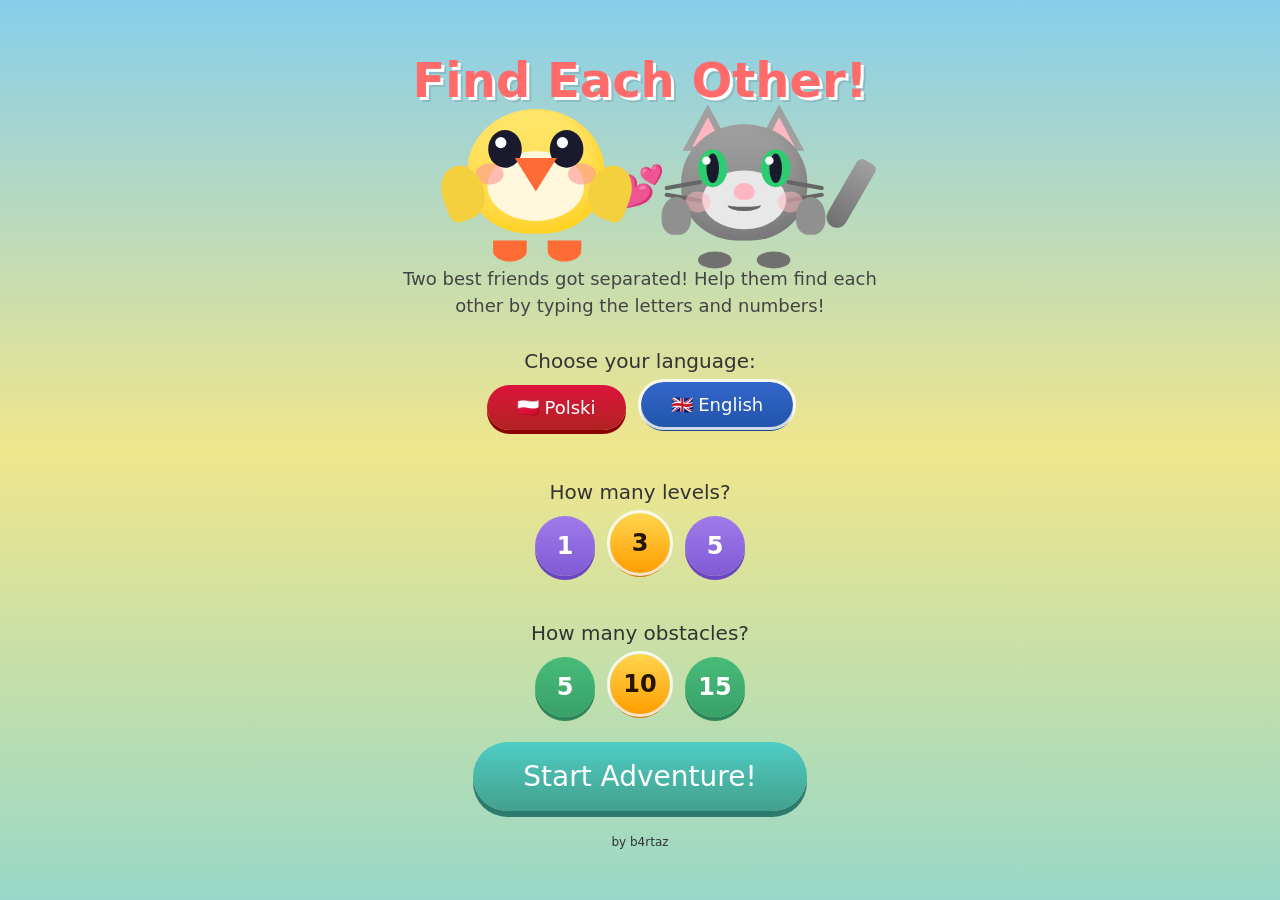
<file: find-each-other/index.html>
<!DOCTYPE html>
<html lang="en">
<head>
    <meta charset="UTF-8">
    <meta name="viewport" content="width=device-width, initial-scale=1.0, maximum-scale=1.0, user-scalable=no">
    <title>🔍 Find Each Other - Keyboard Adventure!</title>
    <link rel="stylesheet" href="./css.css" />
</head>
<body>
    <!-- Start Screen -->
    <div class="start-screen" id="startScreen">
        <h1>Find Each Other!</h1>
        <div class="characters-preview">
            <div class="character-icon chick-icon">
                <div class="chick preview-chick">
                    <div class="chick-body">
                        <div class="chick-belly"></div>
                        <div class="chick-eye left"></div>
                        <div class="chick-eye right"></div>
                        <div class="chick-beak"></div>
                        <div class="chick-cheek left"></div>
                        <div class="chick-cheek right"></div>
                    </div>
                    <div class="chick-wing left"></div>
                    <div class="chick-wing right"></div>
                    <div class="chick-feet">
                        <div class="chick-foot"></div>
                        <div class="chick-foot"></div>
                    </div>
                </div>
            </div>
            <span class="heart-icon">💕</span>
            <div class="character-icon cat-icon">
                <div class="cat preview-cat">
                    <div class="cat-ear left"></div>
                    <div class="cat-ear right"></div>
                    <div class="cat-body">
                        <div class="cat-belly"></div>
                        <div class="cat-eye left"></div>
                        <div class="cat-eye right"></div>
                        <div class="cat-nose"></div>
                        <div class="cat-mouth"></div>
                        <div class="cat-whisker left top"></div>
                        <div class="cat-whisker left bottom"></div>
                        <div class="cat-whisker right top"></div>
                        <div class="cat-whisker right bottom"></div>
                        <div class="cat-cheek left"></div>
                        <div class="cat-cheek right"></div>
                    </div>
                    <div class="cat-paw left"></div>
                    <div class="cat-paw right"></div>
                    <div class="cat-feet">
                        <div class="cat-foot"></div>
                        <div class="cat-foot"></div>
                    </div>
                    <div class="cat-tail"></div>
                </div>
            </div>
        </div>
        <p class="story-text" id="storyText">Two best friends got separated! Help them find each other by typing the letters and numbers!</p>
        
        <p id="startLangLabel" style="font-size: 20px; color: #333; margin-bottom: 12px;">Choose your language:</p>
        <div class="language-buttons">
            <button class="lang-btn polish" id="langPolish" onclick="selectLanguage('polish')">🇵🇱 Polski</button>
            <button class="lang-btn english" id="langEnglish" onclick="selectLanguage('english')">🇬🇧 English</button>
        </div>
        
        <p id="startLevelsLabel" style="font-size: 20px; color: #333; margin: 20px 0 12px;">How many levels?</p>
        <div class="level-buttons">
            <button class="level-btn" data-levels="1" onclick="selectLevels(1)">1</button>
            <button class="level-btn active" data-levels="3" onclick="selectLevels(3)">3</button>
            <button class="level-btn" data-levels="5" onclick="selectLevels(5)">5</button>
        </div>
        
        <p id="startObstaclesLabel" style="font-size: 20px; color: #333; margin: 20px 0 12px;">How many obstacles?</p>
        <div class="obstacle-buttons">
            <button class="obstacle-btn" data-obstacles="5" onclick="selectObstacles(5)">5</button>
            <button class="obstacle-btn active" data-obstacles="10" onclick="selectObstacles(10)">10</button>
            <button class="obstacle-btn" data-obstacles="15" onclick="selectObstacles(15)">15</button>
        </div>
        
        <button class="start-btn" id="startBtn" onclick="startGame()">Start Adventure!</button>
        <p style="font-size: 12px; color: #333; margin-top: 24px;">by b4rtaz</p>
    </div>

    <!-- Game Screen -->
    <div class="game-container" id="gameContainer">
        <!-- Sky background -->
        <div class="sky"></div>
        
        <!-- Progress bar at top -->
        <div class="game-header">
            <div class="player-info">
                <span class="current-player-icon" id="currentPlayerIcon">🐥</span>
                <span class="player-name" id="playerName">Chick</span>
            </div>
            <div class="level-info">
                <span id="levelLabel">Level</span>: <span id="currentLevel">1</span>/<span id="totalLevels">3</span>
            </div>
            <div class="progress-bar-container">
                <div class="progress-bar" id="progressBar"></div>
            </div>
        </div>

        <!-- Game world -->
        <div class="game-world" id="gameWorld">
            <!-- Parallax backgrounds -->
            <div class="parallax-bg-far" id="parallaxBgFar">
                <div class="cloud cloud1">☁️</div>
                <div class="cloud cloud2">☁️</div>
                <div class="cloud cloud3">⛅</div>
                <div class="cloud cloud4">☁️</div>
                <div class="cloud cloud5">☁️</div>
                <div class="mountain mountain1">🏔️</div>
                <div class="mountain mountain2">⛰️</div>
                <div class="mountain mountain3">🏔️</div>
            </div>
            <div class="parallax-bg" id="parallaxBg">
                <div class="tree tree1">🌲</div>
                <div class="tree tree2">🌳</div>
                <div class="tree tree3">🌲</div>
                <div class="tree tree4">🌳</div>
                <div class="tree tree5">🌲</div>
                <div class="tree tree6">🌳</div>
                <div class="tree tree7">🌲</div>
                <div class="tree tree8">🌳</div>
                <div class="bush bush1">🌿</div>
                <div class="bush bush2">🌿</div>
                <div class="bush bush3">🌿</div>
                <div class="bush bush4">🌿</div>
            </div>
            
            <!-- Ground with scrolling -->
            <div class="ground">
                <div class="ground-scroll" id="groundScroll">
                    <div class="grass-patch"></div>
                </div>
            </div>
            
            <!-- Character -->
            <div class="character" id="character">
                <div class="character-sprite chick-sprite" id="characterSprite">
                    <div class="chick">
                        <div class="chick-body">
                            <div class="chick-belly"></div>
                            <div class="chick-eye left"></div>
                            <div class="chick-eye right"></div>
                            <div class="chick-beak"></div>
                            <div class="chick-cheek left"></div>
                            <div class="chick-cheek right"></div>
                        </div>
                        <div class="chick-wing left"></div>
                        <div class="chick-wing right"></div>
                        <div class="chick-feet">
                            <div class="chick-foot"></div>
                            <div class="chick-foot"></div>
                        </div>
                    </div>
                </div>
                <div class="character-sprite cat-sprite" id="characterSpriteCat" style="display: none;">
                    <div class="cat">
                        <div class="cat-ear left"></div>
                        <div class="cat-ear right"></div>
                        <div class="cat-body">
                            <div class="cat-belly"></div>
                            <div class="cat-eye left"></div>
                            <div class="cat-eye right"></div>
                            <div class="cat-nose"></div>
                            <div class="cat-mouth"></div>
                            <div class="cat-whisker left top"></div>
                            <div class="cat-whisker left bottom"></div>
                            <div class="cat-whisker right top"></div>
                            <div class="cat-whisker right bottom"></div>
                            <div class="cat-cheek left"></div>
                            <div class="cat-cheek right"></div>
                        </div>
                        <div class="cat-paw left"></div>
                        <div class="cat-paw right"></div>
                        <div class="cat-feet">
                            <div class="cat-foot"></div>
                            <div class="cat-foot"></div>
                        </div>
                        <div class="cat-tail"></div>
                    </div>
                </div>
            </div>
            
            <!-- Obstacle -->
            <div class="obstacle" id="obstacle">
                <div class="obstacle-letter" id="obstacleLetter">A</div>
            </div>
            
            <!-- Goal flag -->
            <div class="goal-flag" id="goalFlag">
                <div class="flag-sprite">
                    <div class="flag-pole"></div>
                    <div class="flag-banner">
                        <div class="flag-star"></div>
                    </div>
                </div>
            </div>
        </div>

        <!-- Current key display -->
        <div class="current-key-display" id="currentKeyDisplay">
            <span id="currentKeyLabel">Press:</span>
            <span class="current-key" id="currentKey">A</span>
        </div>
    </div>

    <!-- Level Complete Screen -->
    <div class="level-complete-screen" id="levelCompleteScreen">
        <div class="level-complete-card">
            <div class="level-complete-title" id="levelCompleteTitle">🎉 Level Complete! 🎉</div>
            <div class="level-complete-character" id="levelCompleteCharacter">🐥</div>
            <p id="levelCompleteMessage">Great job! Ready for the next level?</p>
            <button class="continue-btn" id="continueBtn" onclick="continueGame()">Continue</button>
        </div>
    </div>

    <!-- Player Switch Screen -->
    <div class="player-switch-screen" id="playerSwitchScreen">
        <div class="player-switch-card">
            <div class="player-switch-title" id="playerSwitchTitle">🔄 Switch Players! 🔄</div>
            <div class="player-switch-characters">
                <span class="switch-char done" id="switchChar1">🐥</span>
                <span class="switch-arrow">➡️</span>
                <span class="switch-char next" id="switchChar2">🐱</span>
            </div>
            <p id="playerSwitchMessage">Now it's Cat's turn to find Chick!</p>
            <button class="continue-btn" onclick="startNextPlayer()">Let's Go!</button>
        </div>
    </div>

    <!-- Reunion Screen -->
    <div class="reunion-screen" id="reunionScreen">
        <div class="reunion-background"></div>
        <div class="reunion-content">
            <div class="reunion-title" id="reunionTitle">🎊 REUNITED! 🎊</div>
            <div class="reunion-characters" id="reunionCharacters">
                <div class="reunion-char chick" id="reunionChick">
                    <div class="chick reunion-chick">
                        <div class="chick-body">
                            <div class="chick-belly"></div>
                            <div class="chick-eye left"></div>
                            <div class="chick-eye right"></div>
                            <div class="chick-beak"></div>
                            <div class="chick-cheek left"></div>
                            <div class="chick-cheek right"></div>
                        </div>
                        <div class="chick-wing left"></div>
                        <div class="chick-wing right"></div>
                        <div class="chick-feet">
                            <div class="chick-foot"></div>
                            <div class="chick-foot"></div>
                        </div>
                    </div>
                </div>
                <span class="reunion-hearts">💕</span>
                <div class="reunion-char cat" id="reunionCat">
                    <div class="cat reunion-cat">
                        <div class="cat-ear left"></div>
                        <div class="cat-ear right"></div>
                        <div class="cat-body">
                            <div class="cat-belly"></div>
                            <div class="cat-eye left"></div>
                            <div class="cat-eye right"></div>
                            <div class="cat-nose"></div>
                            <div class="cat-mouth"></div>
                            <div class="cat-whisker left top"></div>
                            <div class="cat-whisker left bottom"></div>
                            <div class="cat-whisker right top"></div>
                            <div class="cat-whisker right bottom"></div>
                            <div class="cat-cheek left"></div>
                            <div class="cat-cheek right"></div>
                        </div>
                        <div class="cat-paw left"></div>
                        <div class="cat-paw right"></div>
                        <div class="cat-feet">
                            <div class="cat-foot"></div>
                            <div class="cat-foot"></div>
                        </div>
                        <div class="cat-tail"></div>
                    </div>
                </div>
            </div>
            <p class="reunion-message" id="reunionMessage">The best friends found each other!</p>
            <button class="play-again-btn" onclick="restartGame()">Play Again!</button>
        </div>
        <div class="confetti-container" id="confettiContainer"></div>
    </div>

    <!-- Sound and controls -->
    <button class="sound-toggle" id="soundToggle" onclick="toggleSound()">🔊 Sound ON</button>
    <button class="home-button" id="homeButton" onclick="goHome()">🏠 Menu</button>
    <button class="keyboard-toggle" id="keyboardToggle" onclick="toggleKeyboard()">⌨️ Show Keyboard</button>

    <!-- On-screen keyboard -->
    <div class="on-screen-keyboard" id="onScreenKeyboard"></div>

    <script src="./script.js"></script>
</body>
</html>
</file>
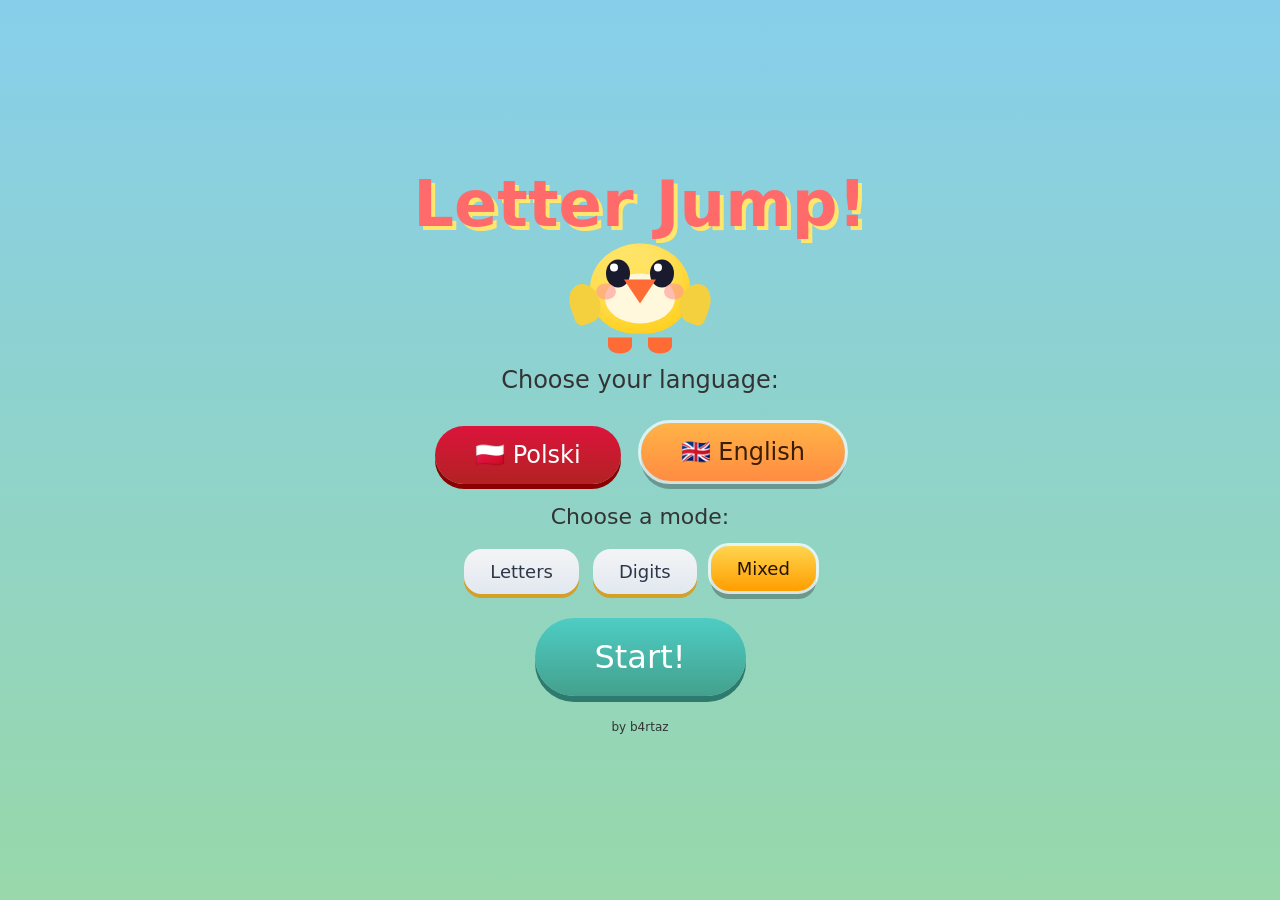
<file: letter-jump/index.html>
<!DOCTYPE html>
<html lang="en">
<head>
    <meta charset="UTF-8">
    <meta name="viewport" content="width=device-width, initial-scale=1.0, maximum-scale=1.0, user-scalable=no">
    <title>🐤 Letter Jump - Learn to Type!</title>
    <link rel="stylesheet" href="./css.css" />
</head>
<body>
    <div class="start-screen" id="startScreen">
        <h1>Letter Jump!</h1>
        <div class="chick" style="transform: scale(2); margin-bottom: 40px;">
            <div class="chick-body">
                <div class="chick-belly"></div>
                <div class="chick-eye left"></div>
                <div class="chick-eye right"></div>
                <div class="chick-beak"></div>
                <div class="chick-cheek left"></div>
                <div class="chick-cheek right"></div>
            </div>
            <div class="chick-wing left"></div>
            <div class="chick-wing right"></div>
            <div class="chick-feet">
                <div class="chick-foot"></div>
                <div class="chick-foot"></div>
            </div>
        </div>
        <p id="startLangLabel" style="font-size: 24px; color: #333; margin-bottom: 12px;">Choose your language:</p>
        <div class="language-buttons">
            <button class="lang-btn polish" id="langPolish" onclick="selectLanguage('polish')">🇵🇱 Polski</button>
            <button class="lang-btn english" id="langEnglish" onclick="selectLanguage('english')">🇬🇧 English</button>
        </div>
        <p id="startModeLabel" style="font-size: 22px; color: #333; margin: 20px 0 12px;">Choose a mode:</p>
        <div class="mode-buttons">
            <button class="mode-btn" id="modeLetters" onclick="selectMode('letters')">Letters</button>
            <button class="mode-btn" id="modeDigits" onclick="selectMode('digits')">Digits</button>
            <button class="mode-btn" id="modeMixed" onclick="selectMode('mixed')">Mixed</button>
        </div>
        <button class="start-btn" id="startBtn" onclick="startGame()">Start!</button>
        <p style="font-size: 12px; color: #333; margin-top: 24px;">by b4rtaz</p>
    </div>

    <div class="sky-background" id="skyBg"></div>
    
    <!-- Hidden input for mobile keyboard -->
    <input type="text" class="mobile-input" id="mobileInput" autocomplete="off" autocorrect="off" autocapitalize="characters" spellcheck="false">
    
    <button class="sound-toggle" id="soundToggle" onclick="toggleSound()">🔊 Sound ON</button>
    <button class="keyboard-toggle" id="keyboardToggle" onclick="toggleKeyboard()">⌨️ Show Keyboard</button>
    <button class="home-button" id="homeButton" onclick="goHome()">🏠 Menu</button>
    <div class="level-indicator"><span id="levelLabel">Word</span>: <span id="level">1</span>/<span id="levelTotal">10</span></div>
    
    <div class="height-meter">
        <div class="height-fill" id="heightFill"></div>
    </div>

    <div class="game-container" id="gameContainer">
        <div class="word-display" id="wordDisplay"></div>
    </div>

    <div class="celebration" id="celebration">⭐ GREAT! ⭐</div>
    <div class="confetti-screen" id="confettiScreen"></div>
    
    <div class="instructions" id="instructionsText">Type the highlighted letter!</div>
    <div class="tap-hint" id="tapHint">👆 Tap here to type!</div>
    <div class="on-screen-keyboard" id="onScreenKeyboard"></div>
    <div class="finish-screen" id="finishScreen">
        <div class="finish-card">
            <div class="finish-title" id="finishTitle">🎉 GREAT JOB! 🎉</div>
            <button class="finish-button" onclick="restartGame()">Play Again</button>
        </div>
    </div>

    <script src="./script.js"></script>
</body>
</html>
</file>
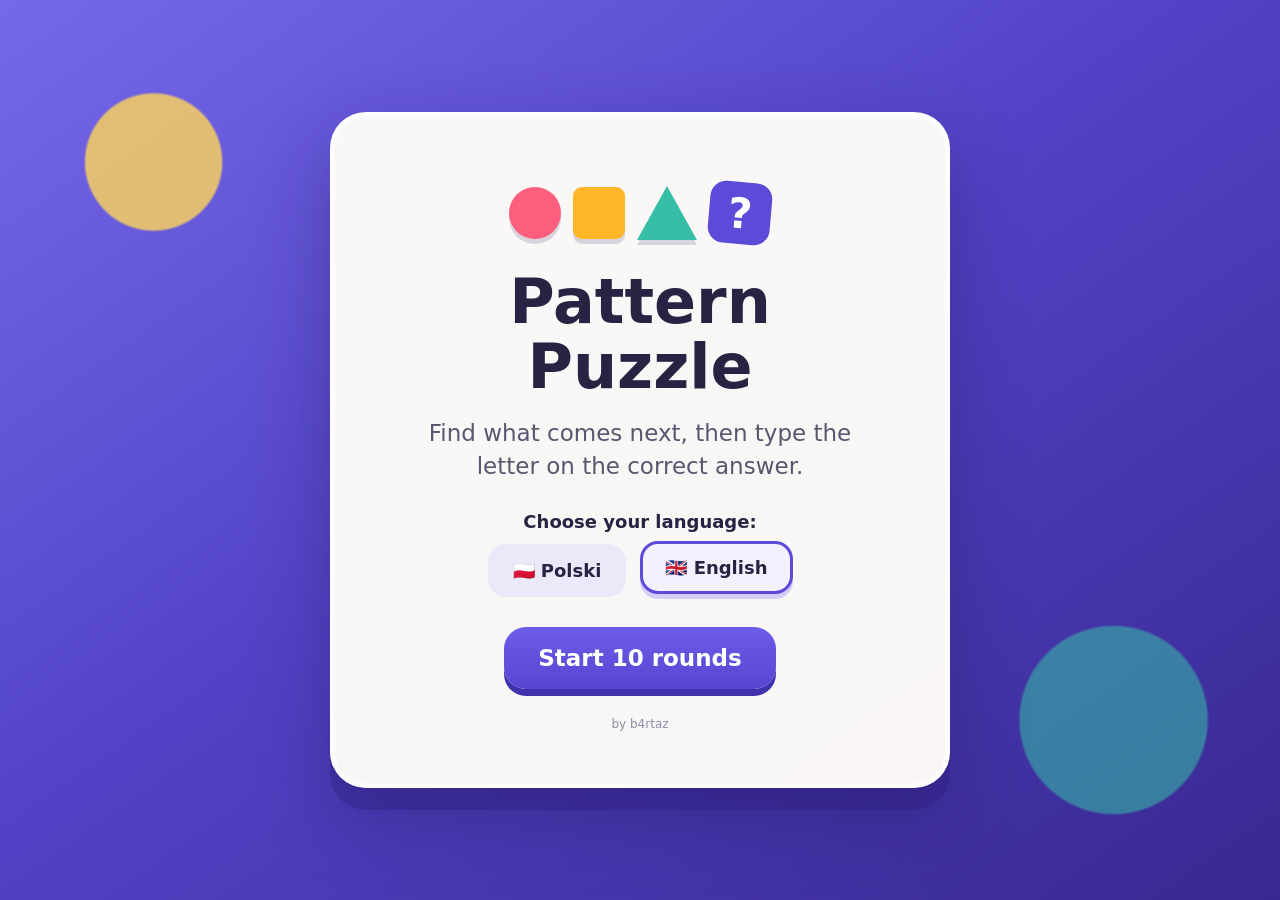
<file: pattern-puzzle/index.html>
<!DOCTYPE html>
<html lang="en">
<head>
    <meta charset="UTF-8">
    <meta name="viewport" content="width=device-width, initial-scale=1.0, maximum-scale=1.0, user-scalable=no">
    <meta name="theme-color" content="#5b4bd8">
    <title>Pattern Puzzle - Think and Type!</title>
    <link rel="stylesheet" href="./css.css">
</head>
<body>
    <main>
        <section class="screen start-screen" id="startScreen">
            <div class="start-card">
                <div class="logo" aria-hidden="true">
                    <span class="logo-shape circle"></span>
                    <span class="logo-shape square"></span>
                    <span class="logo-shape triangle"></span>
                    <span class="logo-question">?</span>
                </div>
                <h1 id="gameTitle">Pattern Puzzle</h1>
                <p class="intro" id="gameIntro">Find what comes next, then type the letter on the correct answer.</p>

                <p class="section-label" id="languageLabel">Choose your language:</p>
                <div class="language-buttons">
                    <button class="lang-btn polish" id="langPolish" type="button">🇵🇱 Polski</button>
                    <button class="lang-btn english" id="langEnglish" type="button">🇬🇧 English</button>
                </div>

                <button class="primary-button" id="startButton" type="button">Start 10 rounds</button>
                <p class="credit">by b4rtaz</p>
            </div>
        </section>

        <section class="screen game-screen" id="gameScreen" hidden>
            <header class="game-header">
                <div class="progress-copy"><span id="roundLabel">Round</span> <strong id="roundNumber">1</strong>/<span id="roundTotal">10</span></div>
                <div class="progress-track" aria-hidden="true"><div class="progress-fill" id="progressFill"></div></div>
                <button class="small-button sound-button" id="soundButton" type="button">🔊 Sound on</button>
                <button class="small-button menu-button" id="menuButton" type="button">⌂ Menu</button>
            </header>

            <div class="game-content">
                <h2 id="questionText">What comes next?</h2>
                <p class="keyboard-hint" id="keyboardHint">Type the letter on the correct card</p>

                <div class="sequence-row" id="sequenceRow" aria-label="Pattern sequence"></div>
                <div class="connector" aria-hidden="true">↓</div>
                <div class="answers-row" id="answersRow" aria-label="Answer choices"></div>
                <div class="feedback" id="feedback" aria-live="polite"></div>
            </div>
        </section>

        <section class="screen finish-screen" id="finishScreen" hidden>
            <div class="finish-card">
                <div class="finish-stars" aria-hidden="true">⭐ 🧠 ⭐</div>
                <h1 id="finishTitle">Great thinking!</h1>
                <p class="score-line"><strong id="scoreValue">10</strong><span id="scoreOutOf">/10 correct on the first try</span></p>
                <div class="summary-grid">
                    <div class="summary-item">
                        <span class="summary-icon">🎯</span>
                        <strong id="accuracyValue">100%</strong>
                        <span id="accuracyLabel">Accuracy</span>
                    </div>
                    <div class="summary-item">
                        <span class="summary-icon">⌨️</span>
                        <strong id="mistakesValue">0</strong>
                        <span id="mistakesLabel">Wrong keys</span>
                    </div>
                </div>
                <p class="finish-message" id="finishMessage">You spotted every pattern!</p>
                <button class="primary-button" id="restartButton" type="button">Play again</button>
                <button class="text-button" id="finishMenuButton" type="button">Back to menu</button>
            </div>
        </section>
    </main>

    <div class="confetti" id="confetti" aria-hidden="true"></div>

    <script src="./patterns.js"></script>
    <script src="./script.js"></script>
</body>
</html>
</file>
<file: find-each-other/css.css>
* {
    margin: 0;
    padding: 0;
    box-sizing: border-box;
}

body {
    font-family: 'Avenir Next Rounded', 'Avenir Next', 'Nunito', 'Helvetica Rounded', 'Trebuchet MS', 'Arial Rounded MT Bold', 'Comic Sans MS', system-ui, -apple-system, sans-serif;
    background: linear-gradient(180deg, #87CEEB 0%, #98D8C8 100%);
    min-height: 100vh;
    overflow: hidden;
}

/* Start Screen */
.start-screen {
    position: fixed;
    top: 0;
    left: 0;
    width: 100%;
    height: 100%;
    background: linear-gradient(180deg, #87CEEB 0%, #F0E68C 50%, #98D8C8 100%);
    display: flex;
    flex-direction: column;
    align-items: center;
    justify-content: center;
    z-index: 2000;
    padding: 20px;
}

.start-screen h1 {
    font-size: 48px;
    color: #FF6B6B;
    text-shadow: 3px 3px 0 #fff, 5px 5px 0 rgba(0,0,0,0.1);
    margin-bottom: 20px;
}

.characters-preview {
    display: flex;
    align-items: center;
    gap: 20px;
    margin-bottom: 20px;
}

.character-icon {
    animation: bounce 1s ease-in-out infinite;
}

.character-icon.chick-icon {
    animation-delay: 0s;
}

.character-icon.cat-icon {
    animation-delay: 0.3s;
}

/* Preview characters on start screen - larger size */
.preview-chick, .preview-cat {
    transform: scale(1.4);
}

.heart-icon {
    font-size: 40px;
    animation: pulse-heart 1s ease-in-out infinite;
}

@keyframes bounce {
    0%, 100% { transform: translateY(0); }
    50% { transform: translateY(-15px); }
}

@keyframes pulse-heart {
    0%, 100% { transform: scale(1); }
    50% { transform: scale(1.2); }
}

.story-text {
    font-size: 18px;
    color: #444;
    text-align: center;
    max-width: 500px;
    margin-bottom: 30px;
    line-height: 1.5;
}

.language-buttons {
    display: flex;
    gap: 15px;
    margin-bottom: 30px;
}

.lang-btn {
    background: linear-gradient(180deg, #FF6B6B 0%, #EE5A5A 100%);
    color: white;
    border: none;
    padding: 12px 30px;
    font-size: 18px;
    font-family: inherit;
    border-radius: 25px;
    cursor: pointer;
    box-shadow: 0 4px 0 #CC4444;
    transition: transform 0.1s, box-shadow 0.1s;
}

.lang-btn:hover {
    transform: translateY(-2px);
    box-shadow: 0 6px 0 #CC4444;
}

.lang-btn:active {
    transform: translateY(2px);
    box-shadow: 0 2px 0 #CC4444;
}

.lang-btn.polish {
    background: linear-gradient(180deg, #DC143C 0%, #B22222 100%);
    box-shadow: 0 4px 0 #8B0000;
}

.lang-btn.polish:hover {
    box-shadow: 0 6px 0 #8B0000;
}

.lang-btn.english {
    background: linear-gradient(180deg, #3366CC 0%, #2255AA 100%);
    box-shadow: 0 4px 0 #1A4488;
}

.lang-btn.english:hover {
    box-shadow: 0 6px 0 #1A4488;
}

.lang-btn.active {
    transform: translateY(-3px);
    outline: 3px solid rgba(255, 255, 255, 0.8);
}

/* Level Selection Buttons */
.level-buttons {
    display: flex;
    gap: 15px;
    margin-bottom: 25px;
}

.level-btn {
    width: 60px;
    height: 60px;
    border: none;
    border-radius: 50%;
    background: linear-gradient(180deg, #9f7aea 0%, #805ad5 100%);
    color: white;
    font-size: 24px;
    font-weight: bold;
    font-family: inherit;
    cursor: pointer;
    box-shadow: 0 4px 0 #6b46c1;
    transition: transform 0.1s, box-shadow 0.1s;
}

.level-btn:hover {
    transform: translateY(-2px);
    box-shadow: 0 6px 0 #6b46c1;
}

.level-btn:active {
    transform: translateY(2px);
    box-shadow: 0 2px 0 #6b46c1;
}

.level-btn.active {
    background: linear-gradient(180deg, #ffd54f 0%, #ff9e00 100%);
    color: #241400;
    box-shadow: 0 4px 0 #cc7a00;
    outline: 3px solid rgba(255, 255, 255, 0.8);
    transform: translateY(-3px);
}

/* Obstacle Selection Buttons */
.obstacle-buttons {
    display: flex;
    gap: 15px;
    margin-bottom: 25px;
}

.obstacle-btn {
    width: 60px;
    height: 60px;
    border: none;
    border-radius: 50%;
    background: linear-gradient(180deg, #48bb78 0%, #38a169 100%);
    color: white;
    font-size: 24px;
    font-weight: bold;
    font-family: inherit;
    cursor: pointer;
    box-shadow: 0 4px 0 #2f855a;
    transition: transform 0.1s, box-shadow 0.1s;
}

.obstacle-btn:hover {
    transform: translateY(-2px);
    box-shadow: 0 6px 0 #2f855a;
}

.obstacle-btn:active {
    transform: translateY(2px);
    box-shadow: 0 2px 0 #2f855a;
}

.obstacle-btn.active {
    background: linear-gradient(180deg, #ffd54f 0%, #ff9e00 100%);
    color: #241400;
    box-shadow: 0 4px 0 #cc7a00;
    outline: 3px solid rgba(255, 255, 255, 0.8);
    transform: translateY(-3px);
}

.start-btn {
    background: linear-gradient(180deg, #4ECDC4 0%, #44A08D 100%);
    color: white;
    border: none;
    padding: 18px 50px;
    font-size: 28px;
    font-family: inherit;
    border-radius: 40px;
    cursor: pointer;
    box-shadow: 0 6px 0 #2D7A6E;
    transition: transform 0.1s, box-shadow 0.1s;
}

.start-btn:hover {
    transform: translateY(-2px);
    box-shadow: 0 8px 0 #2D7A6E;
}

.start-btn:active {
    transform: translateY(2px);
    box-shadow: 0 4px 0 #2D7A6E;
}

/* Game Container */
.game-container {
    display: none;
    width: 100%;
    height: 100vh;
    position: relative;
    overflow: hidden;
}

.sky {
    position: absolute;
    top: 0;
    left: 0;
    width: 100%;
    height: 70%;
    background: linear-gradient(180deg, #87CEEB 0%, #B0E0E6 100%);
}

/* Game Header */
.game-header {
    position: fixed;
    top: 20px;
    left: 50%;
    transform: translateX(-50%);
    display: flex;
    align-items: center;
    gap: 20px;
    background: rgba(255, 255, 255, 0.95);
    padding: 12px 25px;
    border-radius: 30px;
    box-shadow: 0 5px 20px rgba(0, 0, 0, 0.15);
    z-index: 100;
}

.player-info {
    display: flex;
    align-items: center;
    gap: 10px;
}

.current-player-icon {
    font-size: 36px;
}

.player-name {
    font-size: 20px;
    font-weight: bold;
    color: #333;
}

.level-info {
    font-size: 18px;
    color: #666;
    font-weight: 500;
}

.progress-bar-container {
    width: 150px;
    height: 12px;
    background: #e0e0e0;
    border-radius: 6px;
    overflow: hidden;
}

.progress-bar {
    height: 100%;
    width: 0%;
    background: linear-gradient(90deg, #4ECDC4, #44A08D);
    border-radius: 6px;
    transition: width 0.3s ease;
}

/* Game World */
.game-world {
    position: absolute;
    bottom: 0;
    left: 0;
    width: 100%;
    height: 50%;
    min-height: 300px;
    overflow: hidden;
}

/* Parallax backgrounds */
.parallax-bg-far {
    position: absolute;
    top: 0;
    left: 0;
    width: 400%;
    height: 60%;
    transition: transform 0.1s linear;
}

.parallax-bg {
    position: absolute;
    top: 20%;
    left: 0;
    width: 400%;
    height: 50%;
    transition: transform 0.1s linear;
}

.cloud {
    position: absolute;
    font-size: 50px;
    opacity: 0.9;
}

.cloud1 { top: 5%; left: 5%; font-size: 60px; }
.cloud2 { top: 15%; left: 25%; font-size: 45px; }
.cloud3 { top: 8%; left: 45%; font-size: 55px; }
.cloud4 { top: 20%; left: 65%; font-size: 40px; }
.cloud5 { top: 10%; left: 85%; font-size: 50px; }

.mountain {
    position: absolute;
    bottom: 20%;
    font-size: 80px;
    opacity: 0.7;
}

.mountain1 { left: 10%; font-size: 100px; }
.mountain2 { left: 40%; font-size: 70px; }
.mountain3 { left: 70%; font-size: 90px; }

.tree {
    position: absolute;
    bottom: 0;
    font-size: 60px;
}

.tree1 { left: 5%; font-size: 70px; }
.tree2 { left: 15%; font-size: 55px; }
.tree3 { left: 30%; font-size: 65px; }
.tree4 { left: 45%; font-size: 50px; }
.tree5 { left: 55%; font-size: 70px; }
.tree6 { left: 70%; font-size: 55px; }
.tree7 { left: 82%; font-size: 65px; }
.tree8 { left: 95%; font-size: 60px; }

.bush {
    position: absolute;
    bottom: -5px;
    font-size: 35px;
}

.bush1 { left: 20%; }
.bush2 { left: 38%; }
.bush3 { left: 60%; }
.bush4 { left: 88%; }

.ground {
    position: absolute;
    bottom: 0;
    left: 0;
    width: 100%;
    height: 50%;
    background: linear-gradient(180deg, #90EE90 0%, #228B22 100%);
    border-top: 8px solid #32CD32;
    overflow: hidden;
}

.ground-scroll {
    position: absolute;
    top: 0;
    left: 0;
    width: 400%;
    height: 100%;
    transition: transform 0.1s linear;
}

.grass-patch {
    position: absolute;
    top: -12px;
    left: 0;
    width: 100%;
    height: 20px;
    background: repeating-linear-gradient(
        90deg,
        transparent,
        transparent 30px,
        rgba(34, 139, 34, 0.4) 30px,
        rgba(34, 139, 34, 0.4) 60px
    );
}

/* Character */
.character {
    position: absolute;
    bottom: 52%;
    left: 5%;
    transform: translateX(-50%);
    transition: left 0.1s linear;
    z-index: 20;
}

.character-sprite {
    filter: drop-shadow(2px 4px 4px rgba(0,0,0,0.3));
    transition: transform 0.1s ease;
    transform-origin: bottom center;
}

.character.walking .character-sprite {
    animation: walk 0.3s ease-in-out infinite;
}

@keyframes walk {
    0%, 100% { transform: translateY(0) rotate(-5deg); }
    50% { transform: translateY(-8px) rotate(5deg); }
}

/* Jumping animation - only vertical movement */
.character.jumping .character-sprite {
    animation: jump-over 0.7s ease-in-out;
}

@keyframes jump-over {
    0% { transform: translateY(0) scaleY(1) scaleX(1); }
    8% { transform: translateY(15px) scaleY(0.8) scaleX(1.15); }
    25% { transform: translateY(-100px) scaleY(1.1) scaleX(0.95); }
    40% { transform: translateY(-180px) scaleY(1.05) scaleX(0.95); }
    50% { transform: translateY(-190px) scaleY(1) scaleX(1); }
    60% { transform: translateY(-180px) scaleY(1.05) scaleX(0.95); }
    75% { transform: translateY(-100px) scaleY(1.1) scaleX(0.95); }
    92% { transform: translateY(10px) scaleY(0.85) scaleX(1.1); }
    100% { transform: translateY(0) scaleY(1) scaleX(1); }
}

/* Detailed Chick Character */
.chick {
    width: 117px;
    height: 108px;
    position: relative;
    animation: idle 0.5s infinite ease-in-out;
}

@keyframes idle {
    0%, 100% { transform: translateY(0); }
    50% { transform: translateY(-3px); }
}

.chick-body {
    width: 98px;
    height: 89px;
    background: linear-gradient(180deg, #FFE66D 0%, #FFD93D 100%);
    border-radius: 50% 50% 45% 45%;
    position: absolute;
    bottom: 20px;
    left: 9px;
    box-shadow: inset -5px -5px 10px rgba(255,200,0,0.5);
}

.chick-belly {
    width: 69px;
    height: 50px;
    background: #FFF8DC;
    border-radius: 50%;
    position: absolute;
    bottom: 9px;
    left: 50%;
    transform: translateX(-50%);
}

.chick-eye {
    width: 24px;
    height: 27px;
    background: #1a1a2e;
    border-radius: 50%;
    position: absolute;
    top: 15px;
}

.chick-eye::after {
    content: '';
    width: 8px;
    height: 8px;
    background: white;
    border-radius: 50%;
    position: absolute;
    top: 5px;
    left: 5px;
}

.chick-eye.left { left: 15px; }
.chick-eye.right { right: 15px; }

.chick-beak {
    width: 0;
    height: 0;
    border-left: 15px solid transparent;
    border-right: 15px solid transparent;
    border-top: 24px solid #FF6B35;
    position: absolute;
    top: 35px;
    left: 50%;
    transform: translateX(-50%);
}

.chick-wing {
    width: 30px;
    height: 39px;
    background: #F4D03F;
    border-radius: 50% 50% 50% 20%;
    position: absolute;
    bottom: 30px;
}

.chick-wing.left {
    left: -9px;
    transform: rotate(-20deg);
}

.chick-wing.right {
    right: -9px;
    transform: rotate(20deg) scaleX(-1);
}

.chick-feet {
    position: absolute;
    bottom: 0;
    left: 50%;
    transform: translateX(-50%);
    display: flex;
    gap: 15px;
}

.chick-foot {
    width: 24px;
    height: 15px;
    background: #FF6B35;
    border-radius: 0 0 50% 50%;
}

.chick-cheek {
    width: 20px;
    height: 15px;
    background: rgba(255, 150, 150, 0.6);
    border-radius: 50%;
    position: absolute;
    top: 39px;
}

.chick-cheek.left { left: 6px; }
.chick-cheek.right { right: 6px; }

/* Detailed Cat Character */
.cat {
    width: 117px;
    height: 117px;
    position: relative;
    animation: idle 0.5s infinite ease-in-out;
}

.cat-body {
    width: 90px;
    height: 83px;
    background: linear-gradient(180deg, #A0A0A0 0%, #808080 100%);
    border-radius: 50% 50% 45% 45%;
    position: absolute;
    bottom: 20px;
    left: 14px;
    box-shadow: inset -5px -5px 10px rgba(100,100,100,0.3);
}

.cat-belly {
    width: 60px;
    height: 42px;
    background: #E8E8E8;
    border-radius: 50%;
    position: absolute;
    bottom: 8px;
    left: 50%;
    transform: translateX(-50%);
}

.cat-ear {
    width: 0;
    height: 0;
    border-left: 18px solid transparent;
    border-right: 18px solid transparent;
    border-bottom: 33px solid #A0A0A0;
    position: absolute;
    top: 0;
}

.cat-ear::after {
    content: '';
    width: 0;
    height: 0;
    border-left: 11px solid transparent;
    border-right: 11px solid transparent;
    border-bottom: 21px solid #FFB6C1;
    position: absolute;
    top: 9px;
    left: -11px;
}

.cat-ear.left { left: 15px; }
.cat-ear.right { right: 15px; }

.cat-eye {
    width: 21px;
    height: 27px;
    background: #2ECC71;
    border-radius: 50%;
    position: absolute;
    top: 18px;
}

.cat-eye::before {
    content: '';
    width: 9px;
    height: 21px;
    background: #1a1a2e;
    border-radius: 50%;
    position: absolute;
    top: 3px;
    left: 6px;
}

.cat-eye::after {
    content: '';
    width: 6px;
    height: 6px;
    background: white;
    border-radius: 50%;
    position: absolute;
    top: 5px;
    left: 3px;
}

.cat-eye.left { left: 12px; }
.cat-eye.right { right: 12px; }

.cat-nose {
    width: 15px;
    height: 12px;
    background: #FFB6C1;
    border-radius: 50% 50% 40% 40%;
    position: absolute;
    top: 42px;
    left: 50%;
    transform: translateX(-50%);
}

.cat-mouth {
    width: 24px;
    height: 9px;
    border-bottom: 3px solid #666;
    border-radius: 0 0 50% 50%;
    position: absolute;
    top: 53px;
    left: 50%;
    transform: translateX(-50%);
}

.cat-whisker {
    width: 27px;
    height: 3px;
    background: #666;
    position: absolute;
    border-radius: 2px;
}

.cat-whisker.left.top { left: -12px; top: 42px; transform: rotate(-10deg); }
.cat-whisker.left.bottom { left: -12px; top: 51px; transform: rotate(10deg); }
.cat-whisker.right.top { right: -12px; top: 42px; transform: rotate(10deg); }
.cat-whisker.right.bottom { right: -12px; top: 51px; transform: rotate(-10deg); }

.cat-cheek {
    width: 18px;
    height: 15px;
    background: rgba(255, 182, 193, 0.5);
    border-radius: 50%;
    position: absolute;
    top: 48px;
}

.cat-cheek.left { left: 3px; }
.cat-cheek.right { right: 3px; }

.cat-paw {
    width: 21px;
    height: 27px;
    background: #909090;
    border-radius: 50% 50% 40% 40%;
    position: absolute;
    bottom: 24px;
}

.cat-paw.left { left: 0; }
.cat-paw.right { right: 0; }

.cat-feet {
    position: absolute;
    bottom: 0;
    left: 50%;
    transform: translateX(-50%);
    display: flex;
    gap: 18px;
}

.cat-foot {
    width: 24px;
    height: 12px;
    background: #707070;
    border-radius: 50%;
}

.cat-tail {
    width: 15px;
    height: 53px;
    background: linear-gradient(180deg, #A0A0A0 0%, #707070 100%);
    border-radius: 8px 8px 15px 15px;
    position: absolute;
    bottom: 30px;
    right: -12px;
    transform: rotate(30deg);
    transform-origin: bottom center;
    animation: tail-wag 0.8s ease-in-out infinite;
}

@keyframes tail-wag {
    0%, 100% { transform: rotate(30deg); }
    50% { transform: rotate(45deg); }
}

/* Obstacle */
.obstacle {
    position: absolute;
    bottom: 52%;
    left: 37%;
    transform: translateX(-50%);
    transition: left 0.1s linear;
    display: none;
    align-items: center;
    justify-content: center;
    z-index: 15;
}

.obstacle-letter {
    width: 137px;
    height: 137px;
    background: linear-gradient(135deg, #8B4513 0%, #654321 100%);
    border-radius: 20px;
    display: flex;
    align-items: center;
    justify-content: center;
    font-size: 71px;
    font-weight: bold;
    color: #FFF8DC;
    box-shadow: 0 12px 0 #3E2723, 0 15px 39px rgba(0,0,0,0.3);
    border: 8px solid #A0522D;
    transition: transform 0.2s ease, opacity 0.3s ease;
}

.obstacle.active .obstacle-letter {
    animation: obstacle-pulse 0.8s ease-in-out infinite;
    background: linear-gradient(135deg, #D2691E 0%, #8B4513 100%);
}

@keyframes obstacle-pulse {
    0%, 100% { transform: scale(1); }
    50% { transform: scale(1.1); }
}

.obstacle.wrong .obstacle-letter {
    animation: obstacle-shake 0.4s ease;
    background: linear-gradient(135deg, #FF6B6B 0%, #CC0000 100%);
}

@keyframes obstacle-shake {
    0%, 100% { transform: translateX(0); }
    25% { transform: translateX(-10px); }
    75% { transform: translateX(10px); }
}

.obstacle.destroyed .obstacle-letter {
    animation: obstacle-destroy 0.4s ease forwards;
}

@keyframes obstacle-destroy {
    0% { transform: scale(1); opacity: 1; }
    50% { transform: scale(1.3) rotate(15deg); opacity: 0.5; }
    100% { transform: scale(0) rotate(45deg); opacity: 0; }
}

/* Goal Flag */
.goal-flag {
    position: absolute;
    bottom: 52%;
    left: 100%;
    transition: left 0.1s linear;
    filter: drop-shadow(2px 4px 4px rgba(0,0,0,0.3));
    display: none;
    transform: translateX(-50%);
}

.flag-sprite {
    position: relative;
    width: 100px;
    height: 140px;
}

.flag-pole {
    position: absolute;
    bottom: 0;
    left: 50%;
    transform: translateX(-50%);
    width: 12px;
    height: 140px;
    background: linear-gradient(90deg, #8B4513 0%, #D2691E 50%, #8B4513 100%);
    border-radius: 6px;
    box-shadow: 2px 0 4px rgba(0,0,0,0.3);
}

.flag-pole::before {
    content: '';
    position: absolute;
    top: -8px;
    left: 50%;
    transform: translateX(-50%);
    width: 20px;
    height: 20px;
    background: linear-gradient(135deg, #FFD700 0%, #FFA500 100%);
    border-radius: 50%;
    box-shadow: 0 2px 4px rgba(0,0,0,0.3);
}

.flag-banner {
    position: absolute;
    top: 8px;
    left: 50%;
    margin-left: 6px;
    width: 70px;
    height: 50px;
    background: linear-gradient(135deg, #FF6B6B 0%, #EE4444 50%, #CC2222 100%);
    border-radius: 0 8px 8px 0;
    animation: flag-wave 1.5s ease-in-out infinite;
    transform-origin: left center;
    box-shadow: 2px 2px 6px rgba(0,0,0,0.3);
}

.flag-banner::before {
    content: '';
    position: absolute;
    top: 0;
    left: 0;
    right: 0;
    bottom: 0;
    background: linear-gradient(180deg, 
        rgba(255,255,255,0.3) 0%, 
        transparent 30%,
        transparent 70%,
        rgba(0,0,0,0.1) 100%);
    border-radius: 0 8px 8px 0;
}

.flag-star {
    position: absolute;
    top: 50%;
    left: 50%;
    transform: translate(-50%, -50%);
    width: 24px;
    height: 24px;
    background: #FFD700;
    clip-path: polygon(50% 0%, 61% 35%, 98% 35%, 68% 57%, 79% 91%, 50% 70%, 21% 91%, 32% 57%, 2% 35%, 39% 35%);
    filter: drop-shadow(1px 1px 2px rgba(0,0,0,0.3));
}

@keyframes flag-wave {
    0%, 100% { transform: rotate(-3deg) skewY(-2deg); }
    50% { transform: rotate(3deg) skewY(2deg); }
}

/* Current Key Display */
.current-key-display {
    position: fixed;
    bottom: 30px;
    left: 50%;
    transform: translateX(-50%);
    background: rgba(255, 255, 255, 0.95);
    padding: 20px 39px;
    border-radius: 33px;
    font-size: 31px;
    color: #333;
    box-shadow: 0 10px 33px rgba(0, 0, 0, 0.2);
    display: flex;
    align-items: center;
    gap: 20px;
    z-index: 100;
}

.current-key {
    background: linear-gradient(135deg, #f6ad55 0%, #ed8936 100%);
    color: white;
    padding: 13px 26px;
    border-radius: 20px;
    font-size: 42px;
    font-weight: bold;
    text-shadow: 2px 2px 4px rgba(0, 0, 0, 0.3);
    box-shadow: 0 5px 0 #c05621;
    min-width: 78px;
    text-align: center;
}

/* Level Complete Screen */
.level-complete-screen {
    position: fixed;
    top: 0;
    left: 0;
    width: 100%;
    height: 100%;
    background: rgba(0, 0, 0, 0.6);
    display: none;
    align-items: center;
    justify-content: center;
    z-index: 3000;
}

.level-complete-card {
    background: linear-gradient(180deg, #ffe27a 0%, #ffc94a 100%);
    border-radius: 30px;
    padding: 40px;
    text-align: center;
    box-shadow: 0 15px 40px rgba(0, 0, 0, 0.3);
    max-width: 400px;
    animation: pop-in 0.4s ease;
}

.level-complete-title {
    font-size: 32px;
    color: #5a3b00;
    margin-bottom: 20px;
}

.level-complete-character {
    font-size: 100px;
    margin-bottom: 20px;
    animation: bounce 0.6s ease infinite;
}

.level-complete-card p {
    font-size: 18px;
    color: #666;
    margin-bottom: 25px;
}

.continue-btn {
    background: linear-gradient(180deg, #4ECDC4 0%, #44A08D 100%);
    color: white;
    border: none;
    padding: 15px 40px;
    font-size: 22px;
    font-family: inherit;
    border-radius: 30px;
    cursor: pointer;
    box-shadow: 0 5px 0 #2D7A6E;
    transition: transform 0.1s, box-shadow 0.1s;
}

.continue-btn:hover {
    transform: translateY(-2px);
    box-shadow: 0 7px 0 #2D7A6E;
}

.continue-btn:active {
    transform: translateY(2px);
    box-shadow: 0 3px 0 #2D7A6E;
}

/* Player Switch Screen */
.player-switch-screen {
    position: fixed;
    top: 0;
    left: 0;
    width: 100%;
    height: 100%;
    background: linear-gradient(180deg, #667eea 0%, #764ba2 100%);
    display: none;
    align-items: center;
    justify-content: center;
    z-index: 3000;
}

.player-switch-card {
    background: rgba(255, 255, 255, 0.95);
    border-radius: 30px;
    padding: 50px;
    text-align: center;
    box-shadow: 0 15px 40px rgba(0, 0, 0, 0.3);
    max-width: 450px;
    animation: pop-in 0.4s ease;
}

.player-switch-title {
    font-size: 32px;
    color: #333;
    margin-bottom: 30px;
}

.player-switch-characters {
    display: flex;
    align-items: center;
    justify-content: center;
    gap: 20px;
    margin-bottom: 30px;
}

.switch-char {
    font-size: 80px;
}

.switch-char.done {
    opacity: 0.5;
    filter: grayscale(50%);
}

.switch-char.next {
    animation: bounce 0.6s ease infinite;
}

.switch-arrow {
    font-size: 40px;
}

.player-switch-card p {
    font-size: 20px;
    color: #555;
    margin-bottom: 30px;
}

/* Reunion Screen */
.reunion-screen {
    position: fixed;
    top: 0;
    left: 0;
    width: 100%;
    height: 100%;
    display: none;
    align-items: center;
    justify-content: center;
    z-index: 4000;
    overflow: hidden;
}

.reunion-background {
    position: absolute;
    top: 0;
    left: 0;
    width: 100%;
    height: 100%;
    background: linear-gradient(180deg, #FFB6C1 0%, #FF69B4 50%, #FFD700 100%);
    animation: rainbow-shift 3s ease-in-out infinite;
}

@keyframes rainbow-shift {
    0%, 100% { filter: hue-rotate(0deg); }
    50% { filter: hue-rotate(30deg); }
}

.reunion-content {
    position: relative;
    z-index: 10;
    text-align: center;
}

.reunion-title {
    font-size: 52px;
    color: white;
    text-shadow: 4px 4px 0 #FF6B6B, 6px 6px 0 rgba(0,0,0,0.2);
    margin-bottom: 30px;
    animation: title-bounce 0.5s ease infinite;
}

@keyframes title-bounce {
    0%, 100% { transform: scale(1); }
    50% { transform: scale(1.05); }
}

.reunion-characters {
    display: flex;
    align-items: center;
    justify-content: center;
    gap: 30px;
    margin-bottom: 30px;
}

.reunion-char {
    filter: drop-shadow(4px 6px 6px rgba(0,0,0,0.3));
}

/* Reunion screen sprites - larger size */
.reunion-chick, .reunion-cat {
    transform: scale(1.8);
}

.reunion-char.jumping {
    animation: jump-joy 0.5s ease infinite;
}

.reunion-char.chick.jumping {
    animation-delay: 0s;
}

.reunion-char.cat.jumping {
    animation-delay: 0.25s;
}

@keyframes jump-joy {
    0%, 100% { transform: translateY(0) rotate(-5deg); }
    50% { transform: translateY(-40px) rotate(5deg); }
}

.reunion-char.jumping .reunion-chick,
.reunion-char.jumping .reunion-cat {
    transform: scale(1.8);
    animation: none;
}

.reunion-hearts {
    font-size: 60px;
    animation: hearts-pulse 0.8s ease infinite;
}

@keyframes hearts-pulse {
    0%, 100% { transform: scale(1); opacity: 1; }
    50% { transform: scale(1.3); opacity: 0.8; }
}

.reunion-message {
    font-size: 28px;
    color: white;
    text-shadow: 2px 2px 4px rgba(0,0,0,0.3);
    margin-bottom: 40px;
}

.play-again-btn {
    background: linear-gradient(180deg, #4ECDC4 0%, #44A08D 100%);
    color: white;
    border: none;
    padding: 20px 50px;
    font-size: 26px;
    font-family: inherit;
    border-radius: 40px;
    cursor: pointer;
    box-shadow: 0 6px 0 #2D7A6E;
    transition: transform 0.1s, box-shadow 0.1s;
}

.play-again-btn:hover {
    transform: translateY(-2px);
    box-shadow: 0 8px 0 #2D7A6E;
}

.play-again-btn:active {
    transform: translateY(2px);
    box-shadow: 0 4px 0 #2D7A6E;
}

/* Confetti */
.confetti-container {
    position: absolute;
    top: 0;
    left: 0;
    width: 100%;
    height: 100%;
    pointer-events: none;
    overflow: hidden;
    z-index: 5;
}

.confetti-piece {
    position: absolute;
    top: -20px;
    width: 10px;
    height: 14px;
    border-radius: 2px;
    opacity: 0;
    animation: confetti-fall var(--d, 1.5s) ease-out forwards;
    animation-delay: var(--delay, 0s);
}

@keyframes confetti-fall {
    0% { opacity: 0; transform: translate3d(0, -20px, 0) rotate(var(--r, 0deg)); }
    10% { opacity: 1; }
    100% { opacity: 1; transform: translate3d(var(--drift, 0px), 100vh, 0) rotate(calc(var(--r, 0deg) + 360deg)); }
}

/* Control Buttons */
.sound-toggle {
    position: fixed;
    top: 20px;
    left: 20px;
    background: #FFE66D;
    border: none;
    padding: 10px 18px;
    border-radius: 20px;
    font-size: 16px;
    cursor: pointer;
    box-shadow: 0 4px 0 #F4A261;
    z-index: 200;
}

.home-button {
    position: fixed;
    top: 20px;
    right: 20px;
    background: linear-gradient(180deg, #FF6B6B 0%, #EE5A5A 100%);
    color: white;
    border: none;
    padding: 12px 20px;
    border-radius: 18px;
    font-size: 16px;
    cursor: pointer;
    box-shadow: 0 4px 0 #CC4444;
    z-index: 200;
    transition: transform 0.1s, box-shadow 0.1s;
}

.home-button:hover {
    transform: translateY(-2px);
    box-shadow: 0 6px 0 #CC4444;
}

.keyboard-toggle {
    position: fixed;
    top: 70px;
    left: 20px;
    background: #FFE66D;
    border: none;
    padding: 8px 14px;
    border-radius: 16px;
    font-size: 14px;
    cursor: pointer;
    box-shadow: 0 3px 0 #F4A261;
    z-index: 200;
}

/* On-screen Keyboard */
.on-screen-keyboard {
    position: fixed;
    bottom: 10px;
    left: 50%;
    transform: translateX(-50%);
    display: none;
    flex-direction: column;
    gap: 6px;
    padding: 10px;
    background: rgba(255, 255, 255, 0.95);
    border-radius: 16px;
    box-shadow: 0 10px 30px rgba(0, 0, 0, 0.2);
    max-width: 640px;
    width: calc(100% - 20px);
    z-index: 100;
}

.key-row {
    display: flex;
    justify-content: center;
    gap: 4px;
}

.key-btn {
    flex: 1 1 0;
    max-width: 48px;
    height: 44px;
    border: none;
    border-radius: 10px;
    background: linear-gradient(180deg, #f6ad55 0%, #ed8936 100%);
    color: white;
    font-size: 16px;
    font-weight: 700;
    text-shadow: 1px 1px 2px rgba(0, 0, 0, 0.3);
    box-shadow: 0 3px 0 #c05621;
    cursor: pointer;
    transition: transform 0.05s ease;
}

.key-btn:active {
    transform: translateY(2px);
    box-shadow: 0 1px 0 #c05621;
}

/* Animation helpers */
@keyframes pop-in {
    0% { transform: scale(0.8); opacity: 0; }
    100% { transform: scale(1); opacity: 1; }
}

/* Responsive Styles */
@media (max-width: 768px) {
    .start-screen {
        padding: 15px;
        gap: 0;
    }
    
    .start-screen h1 {
        font-size: 28px;
        margin-bottom: 10px;
    }
    
    .characters-preview {
        margin-bottom: 10px;
        gap: 15px;
    }
    
    .preview-chick, .preview-cat {
        transform: scale(1);
    }
    
    .character-icon {
        font-size: 50px;
    }
    
    .heart-icon {
        font-size: 24px;
    }
    
    .story-text {
        font-size: 14px;
        padding: 0 15px;
        margin-bottom: 15px;
    }
    
    .language-buttons {
        flex-direction: row;
        gap: 8px;
        margin-bottom: 15px;
    }
    
    .lang-btn {
        font-size: 13px;
        padding: 8px 16px;
    }
    
    .level-buttons,
    .obstacle-buttons {
        gap: 10px;
        margin-bottom: 15px;
    }
    
    .level-btn,
    .obstacle-btn {
        width: 50px;
        height: 50px;
        font-size: 20px;
    }
    
    .start-screen p {
        font-size: 16px !important;
        margin: 10px 0 8px !important;
    }
    
    .start-btn {
        font-size: 18px;
        padding: 12px 30px;
    }
    
    .game-header {
        flex-wrap: wrap;
        padding: 10px 15px;
        gap: 10px;
    }
    
    .current-player-icon {
        font-size: 28px;
    }
    
    .player-name {
        font-size: 16px;
    }
    
    .level-info {
        font-size: 14px;
    }
    
    .progress-bar-container {
        width: 100px;
    }
    
    .character {
        transform: scale(0.75);
        transform-origin: bottom center;
    }
    
    .obstacle-letter {
        width: 65px;
        height: 65px;
        font-size: 32px;
    }
    
    .flag-sprite {
        transform: scale(0.8);
    }
    
    .current-key-display {
        bottom: 20px;
        padding: 13px 26px;
        font-size: 23px;
    }
    
    .current-key {
        font-size: 31px;
        padding: 10px 20px;
    }
    
    .reunion-title {
        font-size: 36px;
    }
    
    .reunion-chick, .reunion-cat {
        transform: scale(1.3);
    }
    
    .reunion-hearts {
        font-size: 40px;
    }
    
    .reunion-message {
        font-size: 20px;
    }
}

@media (max-width: 480px) {
    .start-screen {
        padding: 10px;
    }
    
    .start-screen h1 {
        font-size: 22px;
        margin-bottom: 8px;
    }
    
    .characters-preview {
        margin-bottom: 8px;
        gap: 10px;
    }
    
    .preview-chick, .preview-cat {
        transform: scale(0.8);
    }
    
    .character-icon {
        font-size: 40px;
    }
    
    .heart-icon {
        font-size: 20px;
    }
    
    .story-text {
        font-size: 12px;
        margin-bottom: 10px;
    }
    
    .language-buttons {
        gap: 6px;
        margin-bottom: 10px;
    }
    
    .lang-btn {
        font-size: 12px;
        padding: 6px 12px;
    }
    
    .level-buttons,
    .obstacle-buttons {
        gap: 8px;
        margin-bottom: 10px;
    }
    
    .level-btn,
    .obstacle-btn {
        width: 44px;
        height: 44px;
        font-size: 18px;
    }
    
    .start-screen p {
        font-size: 14px !important;
        margin: 8px 0 6px !important;
    }
    
    .start-btn {
        font-size: 16px;
        padding: 10px 24px;
    }
    
    .game-header {
        top: 50px;
        padding: 6px 10px;
        gap: 8px;
    }
    
    .current-player-icon {
        font-size: 20px;
    }
    
    .player-name {
        font-size: 12px;
    }
    
    .level-info {
        font-size: 11px;
    }
    
    .progress-bar-container {
        width: 50px;
        height: 8px;
    }
    
    .character {
        transform: scale(0.4);
        transform-origin: bottom center;
        left: 5%;
    }
    
    .obstacle {
        left: 55%;
    }
    
    .obstacle-letter {
        width: 50px;
        height: 50px;
        font-size: 24px;
    }
    
    .flag-sprite {
        transform: scale(0.6);
    }
    
    .current-key-display {
        bottom: auto;
        top: 115px;
        padding: 8px 16px;
        font-size: 14px;
    }
    
    .current-key {
        font-size: 26px;
        padding: 8px 16px;
        min-width: 59px;
    }
    
    .on-screen-keyboard {
        padding: 8px;
        gap: 4px;
    }
    
    .key-btn {
        max-width: 32px;
        height: 38px;
        font-size: 13px;
    }
    
    .sound-toggle,
    .keyboard-toggle {
        font-size: 12px;
        padding: 6px 10px;
    }
    
    .home-button {
        font-size: 14px;
        padding: 10px 15px;
    }
    
    .level-complete-card,
    .player-switch-card {
        padding: 25px;
        margin: 20px;
    }
    
    .level-complete-title,
    .player-switch-title {
        font-size: 24px;
    }
    
    .level-complete-character {
        font-size: 70px;
    }
    
    .switch-char {
        font-size: 60px;
    }
    
    .continue-btn {
        font-size: 18px;
        padding: 12px 30px;
    }
}

/* When keyboard is visible on mobile */
@media (max-width: 600px) {
    .current-key-display {
        bottom: auto;
        top: 115px;
    }
    
    .on-screen-keyboard {
        bottom: 5px;
        padding: 6px;
        gap: 3px;
    }
    
    .key-btn {
        height: 36px;
        font-size: 13px;
    }
}

@media (max-height: 700px) {
    .current-key-display {
        bottom: auto;
        top: 115px;
        padding: 6px 12px;
        font-size: 14px;
    }
    
    .current-key {
        font-size: 22px;
        padding: 6px 12px;
    }
    
    .on-screen-keyboard {
        padding: 4px;
        gap: 2px;
    }
    
    .key-btn {
        height: 32px;
        font-size: 12px;
        max-width: 28px;
    }
}
</file>
<file: letter-jump/css.css>
* {
    margin: 0;
    padding: 0;
    box-sizing: border-box;
}

body {
    font-family: 'Avenir Next Rounded', 'Avenir Next', 'Nunito', 'Helvetica Rounded', 'Trebuchet MS', 'Arial Rounded MT Bold', 'Comic Sans MS', system-ui, -apple-system, sans-serif;
    background: linear-gradient(180deg, #87CEEB 0%, #98D8AA 100%);
    min-height: 100vh;
    overflow: hidden;
    display: flex;
    flex-direction: column;
    align-items: center;
    justify-content: center;
}

.game-container {
    text-align: center;
    position: relative;
    width: 100%;
    min-height: 300px;
    cursor: pointer;
}

.sky-background {
    position: fixed;
    top: 0;
    left: 0;
    width: 100%;
    height: 100%;
    z-index: -1;
    transition: background 0.5s ease;
}

.home-button {
    position: fixed;
    top: 20px;
    right: 20px;
    background: linear-gradient(180deg, #FF6B6B 0%, #EE5A5A 100%);
    color: #fff;
    padding: 14px 22px;
    border-radius: 18px;
    font-size: 18px;
    border: none;
    cursor: pointer;
    box-shadow: 0 5px 0 #CC4444;
    transition: transform 0.1s, box-shadow 0.1s;
}

.home-button:hover {
    transform: translateY(-2px);
    box-shadow: 0 7px 0 #CC4444;
}

.home-button:active {
    transform: translateY(2px);
    box-shadow: 0 3px 0 #CC4444;
}

.level-indicator {
    position: fixed;
    top: 20px;
    left: 20px;
    background: #4ECDC4;
    color: white;
    padding: 15px 25px;
    border-radius: 20px;
    font-size: 24px;
    box-shadow: 0 4px 0 #3BA99C;
}

.height-meter {
    position: fixed;
    left: 20px;
    top: 50%;
    transform: translateY(-50%);
    width: 30px;
    height: 300px;
    background: rgba(255,255,255,0.5);
    border-radius: 15px;
    overflow: hidden;
}

.height-fill {
    position: absolute;
    bottom: 0;
    width: 100%;
    background: linear-gradient(180deg, #FFE66D, #FF6B6B);
    border-radius: 15px;
    transition: height 0.5s ease;
}

.word-display {
    display: flex;
    justify-content: center;
    gap: 10px;
    margin: 50px 0;
    perspective: 1000px;
    transition: transform 0.3s ease, opacity 0.3s ease;
    flex-wrap: wrap;
    padding: 0 10px;
    position: relative;
}

.word-display.shake {
    animation: wordShake 0.4s ease;
}

.word-display.exit-down {
    animation: exitDown 0.5s ease forwards;
}

.word-display.enter-from-top {
    animation: enterFromTop 0.6s ease forwards;
}

@keyframes wordShake {
    0%, 100% { transform: translateY(0); }
    25% { transform: translateY(3px); }
    50% { transform: translateY(-2px); }
    75% { transform: translateY(1px); }
}

@keyframes exitDown {
    0% { 
        transform: translateY(0) scale(1); 
        opacity: 1;
    }
    100% { 
        transform: translateY(300px) scale(0.5); 
        opacity: 0;
    }
}

@keyframes enterFromTop {
    0% { 
        transform: translateY(-300px) scale(0.5); 
        opacity: 0;
    }
    60% {
        transform: translateY(20px) scale(1.05);
        opacity: 1;
    }
    80% {
        transform: translateY(-10px) scale(1);
    }
    100% { 
        transform: translateY(0) scale(1); 
        opacity: 1;
    }
}

.letter-platform {
    width: 120px;
    height: 120px;
    background: linear-gradient(180deg, #96CEB4 0%, #588157 100%);
    border-radius: 20px;
    display: flex;
    align-items: center;
    justify-content: center;
    font-size: 72px;
    font-weight: bold;
    color: white;
    text-shadow: 3px 3px 0 #2D5016;
    box-shadow: 0 10px 0 #3A5A40, 0 15px 25px rgba(0,0,0,0.2);
    position: relative;
    transition: all 0.3s ease, transform 0.2s ease;
}

.letter-platform.completed {
    background: linear-gradient(180deg, #FFE66D 0%, #F4A261 100%);
    box-shadow: 0 10px 0 #E76F51, 0 15px 25px rgba(0,0,0,0.2);
    transform: scale(1.05);
}

.letter-platform.current {
    background: linear-gradient(180deg, #FF6B6B 0%, #CC5555 100%);
    box-shadow: 0 10px 0 #993333, 0 15px 25px rgba(0,0,0,0.2);
    animation: pulse 1s infinite;
}

.letter-platform.wrong {
    animation: shake 0.5s ease;
    background: linear-gradient(180deg, #E63946 0%, #9D0208 100%);
}

.letter-platform.bounce {
    animation: platformBounce 0.3s ease;
}

@keyframes pulse {
    0%, 100% { transform: scale(1); }
    50% { transform: scale(1.08); }
}

@keyframes shake {
    0%, 100% { transform: translateX(0); }
    25% { transform: translateX(-10px); }
    75% { transform: translateX(10px); }
}

@keyframes platformBounce {
    0% { transform: translateY(0) scale(1); }
    30% { transform: translateY(5px) scale(1.02, 0.98); }
    60% { transform: translateY(-3px) scale(0.98, 1.02); }
    100% { transform: translateY(0) scale(1); }
}

/* Cute Chick */
.chick-container {
    position: absolute;
    transition: left 0.4s ease, top 0.3s ease;
    z-index: 100;
}

.chick-container.hidden {
    opacity: 0;
    pointer-events: none;
}

.chick {
    width: 60px;
    height: 55px;
    position: relative;
    animation: idle 0.5s infinite ease-in-out;
}

@keyframes idle {
    0%, 100% { transform: translateY(0); }
    50% { transform: translateY(-3px); }
}

.chick-body {
    width: 50px;
    height: 45px;
    background: linear-gradient(180deg, #FFE66D 0%, #FFD93D 100%);
    border-radius: 50% 50% 45% 45%;
    position: absolute;
    bottom: 10px;
    left: 5px;
    box-shadow: inset -5px -5px 10px rgba(255,200,0,0.5);
}

.chick-belly {
    width: 35px;
    height: 25px;
    background: #FFF8DC;
    border-radius: 50%;
    position: absolute;
    bottom: 5px;
    left: 50%;
    transform: translateX(-50%);
}

.chick-eye {
    width: 12px;
    height: 14px;
    background: #1a1a2e;
    border-radius: 50%;
    position: absolute;
    top: 8px;
}

.chick-eye::after {
    content: '';
    width: 4px;
    height: 4px;
    background: white;
    border-radius: 50%;
    position: absolute;
    top: 2px;
    left: 2px;
}

.chick-eye.left { left: 8px; }
.chick-eye.right { right: 8px; }

.chick-beak {
    width: 0;
    height: 0;
    border-left: 8px solid transparent;
    border-right: 8px solid transparent;
    border-top: 12px solid #FF6B35;
    position: absolute;
    top: 18px;
    left: 50%;
    transform: translateX(-50%);
}

.chick-wing {
    width: 15px;
    height: 20px;
    background: #F4D03F;
    border-radius: 50% 50% 50% 20%;
    position: absolute;
    bottom: 15px;
}

.chick-wing.left {
    left: -5px;
    transform: rotate(-20deg);
}

.chick-wing.right {
    right: -5px;
    transform: rotate(20deg) scaleX(-1);
}

.chick-feet {
    position: absolute;
    bottom: 0;
    left: 50%;
    transform: translateX(-50%);
    display: flex;
    gap: 8px;
}

.chick-foot {
    width: 12px;
    height: 8px;
    background: #FF6B35;
    border-radius: 0 0 50% 50%;
}

.chick-cheek {
    width: 10px;
    height: 8px;
    background: rgba(255, 150, 150, 0.6);
    border-radius: 50%;
    position: absolute;
    top: 20px;
}

.chick-cheek.left { left: 3px; }
.chick-cheek.right { right: 3px; }

/* Jumping animations */
.chick.jumping {
    animation: jump 0.4s ease;
}

.chick.big-jump {
    animation: bigJump 0.8s ease;
}

.chick.wrong-jump {
    animation: wrongJump 0.4s ease;
}

@keyframes jump {
    0% { transform: translateY(0) scale(1); }
    20% { transform: translateY(5px) scale(1.1, 0.9); }
    50% { transform: translateY(-50px) scale(0.9, 1.1); }
    80% { transform: translateY(-10px) scale(1.05); }
    100% { transform: translateY(0) scale(1); }
}

@keyframes bigJump {
    0% { transform: translateY(0) scale(1); }
    15% { transform: translateY(20px) scale(1.1, 0.9); }
    30% { transform: translateY(-200px) scale(0.9, 1.2); }
    50% { transform: translateY(-350px) scale(1.1) rotate(180deg); }
    70% { transform: translateY(-450px) scale(1.2) rotate(360deg); }
    100% { transform: translateY(-600px) scale(0.8) rotate(360deg); }
}

@keyframes dropIn {
    0% { transform: translateY(-300px) scale(1.2); }
    60% { transform: translateY(20px) scale(1); }
    80% { transform: translateY(-10px) scale(1); }
    100% { transform: translateY(0) scale(1); }
}

.chick.drop-in {
    animation: dropIn 0.6s ease-out forwards;
}

@keyframes wrongJump {
    0% { transform: translateY(0) rotate(0deg); }
    25% { transform: translateY(-20px) rotate(-10deg); }
    75% { transform: translateY(-20px) rotate(10deg); }
    100% { transform: translateY(0) rotate(0deg); }
}

/* Success celebration */
.celebration {
    position: fixed;
    top: 50%;
    left: 50%;
    transform: translate(-50%, -50%);
    font-size: 72px;
    color: #FFE66D;
    text-shadow: 3px 3px 0 #FF6B6B;
    z-index: 1000;
    opacity: 0;
    pointer-events: none;
    text-align: center;
}

.celebration.show {
    animation: celebrate 1s ease forwards;
}

@keyframes celebrate {
    0% { opacity: 0; transform: translate(-50%, -50%) scale(0.5); }
    50% { opacity: 1; transform: translate(-50%, -50%) scale(1.2); }
    100% { opacity: 0; transform: translate(-50%, -50%) scale(1.5); }
}

/* Clouds */
.cloud {
    position: fixed;
    background: white;
    border-radius: 50px;
    opacity: 0.8;
    z-index: -1;
}

.cloud::before, .cloud::after {
    content: '';
    position: absolute;
    background: white;
    border-radius: 50%;
}

.instructions {
    position: fixed;
    bottom: 30px;
    background: rgba(255,255,255,0.9);
    padding: 15px 30px;
    border-radius: 20px;
    font-size: 18px;
    color: #333;
    box-shadow: 0 4px 15px rgba(0,0,0,0.1);
}

.start-screen {
    position: fixed;
    top: 0;
    left: 0;
    width: 100%;
    height: 100%;
    background: linear-gradient(180deg, #87CEEB 0%, #98D8AA 100%);
    display: flex;
    flex-direction: column;
    align-items: center;
    justify-content: center;
    z-index: 2000;
}

.start-screen h1 {
    font-size: 64px;
    color: #FF6B6B;
    text-shadow: 4px 4px 0 #FFE66D;
    margin-bottom: 30px;
}

.start-btn {
    background: linear-gradient(180deg, #4ECDC4 0%, #44A08D 100%);
    color: white;
    border: none;
    padding: 20px 60px;
    font-size: 32px;
    font-family: inherit;
    border-radius: 50px;
    cursor: pointer;
    box-shadow: 0 6px 0 #2D7A6E;
    transition: transform 0.1s, box-shadow 0.1s;
}

.start-btn:hover {
    transform: translateY(-2px);
    box-shadow: 0 8px 0 #2D7A6E;
}

.start-btn:active {
    transform: translateY(2px);
    box-shadow: 0 4px 0 #2D7A6E;
}

.sound-toggle {
    position: fixed;
    top: 20px;
    left: 50%;
    transform: translateX(-50%);
    background: #FFE66D;
    border: none;
    padding: 10px 20px;
    border-radius: 20px;
    font-size: 18px;
    cursor: pointer;
    box-shadow: 0 4px 0 #F4A261;
}

.keyboard-toggle {
    position: fixed;
    top: 70px;
    left: 50%;
    transform: translateX(-50%);
    background: #FFE66D;
    border: none;
    padding: 8px 16px;
    border-radius: 16px;
    font-size: 14px;
    cursor: pointer;
    box-shadow: 0 4px 0 #F4A261;
}

.language-buttons {
    display: flex;
    gap: 20px;
    margin-top: 20px;
}

.lang-btn {
    background: linear-gradient(180deg, #FF6B6B 0%, #EE5A5A 100%);
    color: white;
    border: none;
    padding: 15px 40px;
    font-size: 24px;
    font-family: inherit;
    border-radius: 30px;
    cursor: pointer;
    box-shadow: 0 5px 0 #CC4444;
    transition: transform 0.1s, box-shadow 0.1s;
}

.lang-btn:hover {
    transform: translateY(-2px);
    box-shadow: 0 7px 0 #CC4444;
}

.lang-btn:active {
    transform: translateY(2px);
    box-shadow: 0 3px 0 #CC4444;
}

.lang-btn.polish {
    background: linear-gradient(180deg, #DC143C 0%, #B22222 100%);
    box-shadow: 0 5px 0 #8B0000;
}

.lang-btn.polish:hover {
    box-shadow: 0 7px 0 #8B0000;
}

.lang-btn.polish:active {
    box-shadow: 0 3px 0 #8B0000;
}

.lang-btn.english {
    background: linear-gradient(180deg, #3366CC 0%, #2255AA 100%);
    box-shadow: 0 5px 0 #1A4488;
}

.lang-btn.english:hover {
    box-shadow: 0 7px 0 #1A4488;
}

.lang-btn.english:active {
    box-shadow: 0 3px 0 #1A4488;
}

.mode-buttons {
    display: flex;
    gap: 14px;
    margin: 8px 0 24px;
}

.mode-btn {
    background: linear-gradient(180deg, #f3f4f6 0%, #e2e8f0 100%);
    color: #2d3748;
    border: none;
    padding: 12px 26px;
    font-size: 18px;
    font-family: inherit;
    border-radius: 18px;
    cursor: pointer;
    box-shadow: 0 4px 0 #d69f27;
    transition: transform 0.1s, box-shadow 0.1s, background 0.15s;
}

.mode-btn:hover {
    transform: translateY(-2px);
    box-shadow: 0 6px 0 #d69f27;
}

.mode-btn:active {
    transform: translateY(2px);
    box-shadow: 0 3px 0 #d69f27;
}

.mode-btn.active,
.lang-btn.active {
    transform: translateY(-3px);
    box-shadow: 0 8px 0 rgba(0,0,0,0.28);
}

.lang-btn.active {
    background: linear-gradient(180deg, #ffb347 0%, #ff8c42 100%);
    color: #3b1d00;
    outline: 3px solid rgba(255,255,255,0.7);
}

.mode-btn.active {
    background: linear-gradient(180deg, #ffd54f 0%, #ff9e00 100%);
    color: #241400;
    outline: 3px solid rgba(255,255,255,0.75);
}

.language-indicator {
    position: fixed;
    top: 80px;
    left: 50%;
    transform: translateX(-50%);
    background: #9B59B6;
    color: white;
    padding: 8px 20px;
    border-radius: 15px;
    font-size: 16px;
    box-shadow: 0 3px 0 #7D3C98;
}

/* Mobile responsive styles */
@media (max-width: 768px) {
    .letter-platform {
        width: 80px;
        height: 80px;
        font-size: 48px;
        border-radius: 15px;
        box-shadow: 0 6px 0 #3A5A40, 0 10px 15px rgba(0,0,0,0.2);
    }

    .letter-platform.completed {
        box-shadow: 0 6px 0 #E76F51, 0 10px 15px rgba(0,0,0,0.2);
    }

    .letter-platform.current {
        box-shadow: 0 6px 0 #993333, 0 10px 15px rgba(0,0,0,0.2);
    }

    .word-display {
        gap: 8px;
        margin: 30px 0;
    }

    .chick-container {
        transform: scale(0.8);
    }

    .home-button, .level-indicator {
        font-size: 16px;
        padding: 10px 15px;
    }

    .level-indicator {
        top: 10px;
        left: 10px;
    }

    .home-button {
        top: 10px;
        right: 10px;
    }

    .height-meter {
        display: none;
    }

    .sound-toggle {
        font-size: 14px;
        padding: 8px 15px;
    }
    
    .keyboard-toggle {
        top: 56px;
        font-size: 12px;
        padding: 7px 12px;
    }

    .language-indicator {
        top: 60px;
        font-size: 14px;
    }

    .instructions {
        font-size: 14px;
        padding: 10px 20px;
        bottom: 20px;
    }

    .start-screen h1 {
        font-size: 36px;
    }

    .lang-btn {
        font-size: 18px;
        padding: 12px 25px;
    }

    .celebration {
        font-size: 48px;
    }
}

@media (max-width: 480px) {
    .letter-platform {
        width: 60px;
        height: 60px;
        font-size: 36px;
        border-radius: 12px;
    }

    .word-display {
        gap: 6px;
    }

    .chick-container {
        transform: scale(0.6);
    }

    .start-screen h1 {
        font-size: 28px;
    }

    .language-buttons {
        flex-direction: column;
        gap: 15px;
    }
}

/* Hidden input for mobile keyboard */
.mobile-input {
    position: fixed;
    top: -100px;
    left: 0;
    width: 100%;
    height: 50px;
    opacity: 0;
    pointer-events: none;
    font-size: 16px; /* Prevents zoom on iOS */
}

.tap-hint {
    position: fixed;
    bottom: 80px;
    left: 50%;
    transform: translateX(-50%);
    background: rgba(255,255,255,0.95);
    padding: 12px 25px;
    border-radius: 25px;
    font-size: 16px;
    color: #666;
    box-shadow: 0 4px 15px rgba(0,0,0,0.1);
    display: none;
    animation: tapPulse 2s infinite;
}

@keyframes tapPulse {
    0%, 100% { transform: translateX(-50%) scale(1); }
    50% { transform: translateX(-50%) scale(1.05); }
}

.tap-hint.show {
    display: block;
}

.on-screen-keyboard {
    position: fixed;
    bottom: 10px;
    left: 50%;
    transform: translateX(-50%);
    display: flex;
    flex-direction: column;
    gap: 8px;
    padding: 12px;
    background: rgba(255,255,255,0.9);
    border-radius: 16px;
    box-shadow: 0 10px 30px rgba(0,0,0,0.15);
    max-width: 640px;
    width: calc(100% - 20px);
    z-index: 20;
    backdrop-filter: blur(6px);
}

.key-row {
    display: flex;
    justify-content: center;
    gap: 6px;
}

.key-btn {
    flex: 1 1 0;
    max-width: 52px;
    height: 48px;
    border: none;
    border-radius: 12px;
    background: linear-gradient(180deg, #ffe27a 0%, #ffc94a 100%);
    color: #5a3b00;
    font-size: 18px;
    font-weight: 700;
    box-shadow: 0 3px 0 #d69f27, 0 6px 15px rgba(0,0,0,0.12);
    cursor: pointer;
    transition: transform 0.05s ease, box-shadow 0.1s ease, background 0.2s ease;
}

.key-btn:active {
    transform: translateY(2px);
    box-shadow: 0 1px 0 #d69f27, 0 3px 10px rgba(0,0,0,0.12);
    background: linear-gradient(180deg, #ffd65f 0%, #ffbe33 100%);
}

@media (max-width: 480px) {
    .on-screen-keyboard {
        gap: 6px;
        padding: 10px;
        bottom: 6px;
    }
    
    .key-btn {
        max-width: 44px;
        height: 44px;
        font-size: 16px;
    }
}

.finish-screen {
    position: fixed;
    inset: 0;
    background: rgba(0,0,0,0.4);
    display: none;
    align-items: center;
    justify-content: center;
    z-index: 30;
    padding: 20px;
}

.finish-card {
    background: linear-gradient(180deg, #ffe27a 0%, #ffc94a 100%);
    border-radius: 24px;
    padding: 30px 28px;
    text-align: center;
    box-shadow: 0 10px 30px rgba(0,0,0,0.2);
    max-width: 320px;
    width: 100%;
    animation: popIn 0.4s ease;
}

.finish-title {
    font-size: 28px;
    color: #5a3b00;
    margin-bottom: 10px;
}

.finish-button {
    background: linear-gradient(180deg, #4ECDC4 0%, #44A08D 100%);
    color: white;
    border: none;
    padding: 12px 24px;
    border-radius: 16px;
    font-size: 18px;
    cursor: pointer;
    box-shadow: 0 6px 0 #2D7A6E;
    transition: transform 0.1s, box-shadow 0.1s;
}

.finish-button:active {
    transform: translateY(2px);
    box-shadow: 0 3px 0 #2D7A6E;
}

@keyframes popIn {
    0% { transform: scale(0.8); opacity: 0; }
    100% { transform: scale(1); opacity: 1; }
}

.confetti-screen {
    position: fixed;
    inset: 0;
    pointer-events: none;
    overflow: hidden;
    z-index: 25;
}

.confetti-piece {
    position: absolute;
    top: -12px;
    width: 8px;
    height: 14px;
    border-radius: 2px;
    opacity: 0;
    transform: translateY(0) rotate(0deg);
    animation: confettiFall var(--d, 0.95s) ease-out forwards;
    animation-delay: var(--delay, 0s);
    background: var(--c, #ff6b6b);
}

@keyframes confettiFall {
    0% { opacity: 0; transform: translate3d(0, -10px, 0) rotate(var(--r, 0deg)); }
    10% { opacity: 1; }
    100% { opacity: 1; transform: translate3d(var(--drift, 0px), 120vh, 0) rotate(calc(var(--r, 0deg) + 240deg)); }
}
</file>
<file: pattern-puzzle/css.css>
:root {
    --ink: #282342;
    --purple: #5b4bd8;
    --purple-dark: #4032ad;
    --yellow: #ffd65a;
    --paper: #fffdf8;
    --shadow: rgba(35, 28, 81, 0.22);
}

* {
    box-sizing: border-box;
    margin: 0;
    padding: 0;
}

html,
body {
    min-height: 100%;
}

body {
    min-height: 100vh;
    color: var(--ink);
    font-family: 'Avenir Next Rounded', 'Nunito', 'Trebuchet MS', 'Arial Rounded MT Bold', system-ui, sans-serif;
    background:
        radial-gradient(circle at 12% 18%, rgba(255, 214, 90, 0.8) 0 5%, transparent 5.2%),
        radial-gradient(circle at 87% 80%, rgba(54, 191, 166, 0.55) 0 7%, transparent 7.2%),
        linear-gradient(145deg, #7569e9 0%, #5142c5 48%, #382890 100%);
    overflow-x: hidden;
}

button {
    color: inherit;
    font: inherit;
}

button:focus-visible {
    outline: 4px solid #fff;
    outline-offset: 4px;
}

[hidden] {
    display: none !important;
}

.screen {
    min-height: 100vh;
    width: 100%;
}

.start-screen,
.finish-screen {
    display: grid;
    place-items: center;
    padding: 24px;
}

.start-card,
.finish-card {
    width: min(620px, 100%);
    padding: clamp(28px, 6vw, 52px);
    text-align: center;
    background: rgba(255, 253, 248, 0.97);
    border: 5px solid rgba(255, 255, 255, 0.72);
    border-radius: 36px;
    box-shadow: 0 22px 0 rgba(43, 31, 123, 0.35), 0 30px 70px rgba(31, 23, 85, 0.35);
}

.logo {
    display: flex;
    align-items: center;
    justify-content: center;
    gap: 12px;
    min-height: 88px;
    margin-bottom: 12px;
}

.logo-shape {
    display: block;
    width: 52px;
    height: 52px;
    filter: drop-shadow(0 5px 0 rgba(44, 34, 92, 0.16));
}

.logo-shape.circle {
    background: #ff5f7e;
    border-radius: 50%;
}

.logo-shape.square {
    background: #ffb627;
    border-radius: 9px;
}

.logo-shape.triangle {
    width: 0;
    height: 0;
    border-right: 30px solid transparent;
    border-bottom: 54px solid #36bfa6;
    border-left: 30px solid transparent;
}

.logo-question {
    display: grid;
    width: 62px;
    height: 62px;
    place-items: center;
    color: white;
    font-size: 42px;
    font-weight: 900;
    background: var(--purple);
    border-radius: 16px;
    transform: rotate(5deg);
}

h1 {
    font-size: clamp(38px, 7vw, 62px);
    line-height: 1.05;
}

.intro {
    max-width: 480px;
    margin: 18px auto 28px;
    color: #5b5670;
    font-size: clamp(18px, 3vw, 23px);
    line-height: 1.45;
}

.section-label {
    margin-bottom: 12px;
    font-size: 18px;
    font-weight: 700;
}

.language-buttons {
    display: flex;
    justify-content: center;
    gap: 14px;
    margin-bottom: 30px;
}

.lang-btn,
.small-button,
.primary-button,
.text-button {
    border: 0;
    cursor: pointer;
    transition: transform 120ms ease, box-shadow 120ms ease;
}

.lang-btn {
    padding: 13px 22px;
    background: #ebe8fa;
    border: 3px solid transparent;
    border-radius: 18px;
    font-size: 18px;
    font-weight: 800;
}

.lang-btn.active {
    border-color: var(--purple);
    background: #f4f1ff;
    box-shadow: 0 5px 0 #d4cdf8;
    transform: translateY(-3px);
}

.primary-button {
    min-width: 250px;
    padding: 18px 34px;
    color: #fff;
    font-size: 23px;
    font-weight: 900;
    background: linear-gradient(#6c5ce7, #5846d2);
    border-radius: 22px;
    box-shadow: 0 7px 0 var(--purple-dark);
}

.primary-button:hover {
    transform: translateY(-2px);
    box-shadow: 0 9px 0 var(--purple-dark);
}

.primary-button:active {
    transform: translateY(4px);
    box-shadow: 0 3px 0 var(--purple-dark);
}

.credit {
    margin-top: 28px;
    color: #918ba6;
    font-size: 12px;
}

.game-screen {
    padding: 22px clamp(16px, 4vw, 56px) 32px;
}

.game-header {
    display: grid;
    grid-template-columns: auto minmax(120px, 1fr) auto auto;
    align-items: center;
    gap: 16px;
    width: min(1120px, 100%);
    margin: 0 auto;
}

.progress-copy {
    color: white;
    font-size: 19px;
    font-weight: 700;
}

.progress-track {
    height: 14px;
    overflow: hidden;
    background: rgba(35, 27, 102, 0.5);
    border: 2px solid rgba(255, 255, 255, 0.25);
    border-radius: 999px;
}

.progress-fill {
    width: 0;
    height: 100%;
    background: linear-gradient(90deg, #ffcf4a, #fff08a);
    border-radius: inherit;
    transition: width 350ms ease;
}

.small-button {
    padding: 10px 15px;
    color: white;
    font-size: 14px;
    font-weight: 800;
    background: rgba(35, 27, 102, 0.55);
    border: 2px solid rgba(255, 255, 255, 0.25);
    border-radius: 14px;
}

.small-button:hover {
    background: rgba(35, 27, 102, 0.8);
    transform: translateY(-2px);
}

.game-content {
    width: min(1080px, 100%);
    margin: clamp(28px, 7vh, 72px) auto 0;
    text-align: center;
}

.game-content h2 {
    color: white;
    font-size: clamp(30px, 5vw, 52px);
    text-shadow: 0 4px 0 rgba(43, 31, 123, 0.5);
}

.keyboard-hint {
    margin: 9px 0 clamp(22px, 4vh, 38px);
    color: rgba(255, 255, 255, 0.88);
    font-size: clamp(16px, 2.5vw, 21px);
}

.sequence-row,
.answers-row {
    display: flex;
    justify-content: center;
    align-items: center;
    gap: clamp(9px, 2vw, 22px);
}

.visual-card {
    position: relative;
    display: grid;
    place-items: center;
    overflow: hidden;
    background: var(--paper);
    border: 5px solid rgba(255, 255, 255, 0.72);
    border-radius: clamp(18px, 3vw, 28px);
    box-shadow: 0 10px 0 rgba(42, 31, 115, 0.38), 0 16px 35px rgba(32, 23, 84, 0.2);
}

.visual-card svg {
    display: block;
    width: 100%;
    height: 100%;
}

.sequence-card {
    width: clamp(76px, 15vw, 155px);
    aspect-ratio: 1;
}

.question-card {
    color: var(--purple);
    font-size: clamp(46px, 8vw, 82px);
    font-weight: 900;
    background: #fff8d6;
    border-style: dashed;
}

.connector {
    height: clamp(35px, 6vh, 62px);
    color: #ffdf68;
    font-size: clamp(32px, 5vh, 52px);
    font-weight: 900;
    line-height: 1;
    text-shadow: 0 3px 0 rgba(43, 31, 123, 0.45);
}

.answer-card {
    width: clamp(104px, 20vw, 195px);
    aspect-ratio: 1.17;
    transition: transform 150ms ease, box-shadow 150ms ease, border-color 150ms ease;
}

.answer-card::after {
    position: absolute;
    inset: 0;
    content: '';
    background: linear-gradient(140deg, rgba(255, 255, 255, 0.5), transparent 45%);
    pointer-events: none;
}

.key-badge {
    position: absolute;
    z-index: 2;
    top: 8px;
    right: 8px;
    display: grid;
    width: clamp(32px, 5vw, 46px);
    height: clamp(32px, 5vw, 46px);
    place-items: center;
    color: white;
    font-size: clamp(18px, 3vw, 27px);
    font-weight: 900;
    background: var(--purple);
    border: 3px solid white;
    border-radius: 12px;
    box-shadow: 0 4px 0 var(--purple-dark);
}

.answer-card.correct {
    border-color: #78e0b5;
    box-shadow: 0 10px 0 #249678, 0 0 36px rgba(79, 244, 176, 0.8);
    animation: correct-pop 600ms ease;
}

.answer-card.wrong {
    border-color: #ff748e;
    animation: wrong-shake 380ms ease;
}

.feedback {
    min-height: 34px;
    margin-top: 20px;
    color: white;
    font-size: clamp(17px, 2.5vw, 22px);
    font-weight: 800;
}

.feedback.success {
    color: #a5ffd9;
}

.feedback.error {
    color: #ffd2da;
}

@keyframes correct-pop {
    40% { transform: scale(1.1) rotate(2deg); }
}

@keyframes wrong-shake {
    25% { transform: translateX(-9px) rotate(-2deg); }
    50% { transform: translateX(9px) rotate(2deg); }
    75% { transform: translateX(-5px); }
}

.finish-screen {
    background: rgba(30, 21, 86, 0.28);
}

.finish-stars {
    margin-bottom: 12px;
    font-size: clamp(35px, 7vw, 60px);
}

.score-line {
    display: flex;
    align-items: baseline;
    justify-content: center;
    gap: 7px;
    margin: 24px 0;
    color: #615b74;
    font-size: 18px;
}

.score-line strong {
    color: var(--purple);
    font-size: 52px;
}

.summary-grid {
    display: grid;
    grid-template-columns: 1fr 1fr;
    gap: 14px;
    margin-bottom: 22px;
}

.summary-item {
    display: grid;
    padding: 18px 10px;
    background: #f1effc;
    border-radius: 20px;
}

.summary-item .summary-icon {
    font-size: 27px;
}

.summary-item strong {
    margin: 3px 0;
    color: var(--purple);
    font-size: 29px;
}

.summary-item span:last-child {
    color: #716b84;
    font-size: 14px;
    font-weight: 700;
}

.finish-message {
    min-height: 29px;
    margin-bottom: 24px;
    color: #57516c;
    font-size: 19px;
    font-weight: 700;
}

.text-button {
    display: block;
    margin: 21px auto 0;
    color: var(--purple);
    font-weight: 800;
    background: transparent;
    text-decoration: underline;
    text-underline-offset: 4px;
}

.confetti {
    position: fixed;
    z-index: 50;
    inset: 0;
    overflow: hidden;
    pointer-events: none;
}

.confetti i {
    position: absolute;
    top: -20px;
    left: var(--x);
    width: 10px;
    height: 16px;
    background: var(--color);
    border-radius: 3px;
    animation: confetti-fall var(--duration) var(--delay) ease-in forwards;
}

@keyframes confetti-fall {
    to { transform: translate3d(var(--drift), 110vh, 0) rotate(540deg); }
}

@media (max-width: 720px) {
    .game-header {
        grid-template-columns: auto 1fr auto;
        gap: 9px;
    }

    .sound-button {
        display: none;
    }

    .small-button {
        padding: 8px 10px;
        font-size: 12px;
    }

    .visual-card {
        border-width: 3px;
        box-shadow: 0 6px 0 rgba(42, 31, 115, 0.38), 0 10px 22px rgba(32, 23, 84, 0.18);
    }

    .answer-card.correct {
        box-shadow: 0 6px 0 #249678, 0 0 24px rgba(79, 244, 176, 0.7);
    }
}

@media (max-width: 480px) {
    .game-screen {
        padding: 14px 10px 24px;
    }

    .game-content {
        margin-top: 38px;
    }

    .sequence-row,
    .answers-row {
        gap: 6px;
    }

    .start-card,
    .finish-card {
        padding: 28px 18px;
        border-radius: 26px;
    }

    .language-buttons {
        gap: 8px;
    }

    .lang-btn {
        padding: 12px 14px;
        font-size: 16px;
    }

    .score-line {
        align-items: center;
        flex-direction: column;
        gap: 0;
    }
}

@media (max-height: 720px) and (min-width: 700px) {
    .game-content {
        margin-top: 20px;
    }

    .sequence-card {
        width: 112px;
    }

    .answer-card {
        width: 142px;
    }

    .connector {
        height: 36px;
        font-size: 34px;
    }
}

@media (prefers-reduced-motion: reduce) {
    *,
    *::before,
    *::after {
        scroll-behavior: auto !important;
        animation-duration: 1ms !important;
        transition-duration: 1ms !important;
    }
}
</file>
